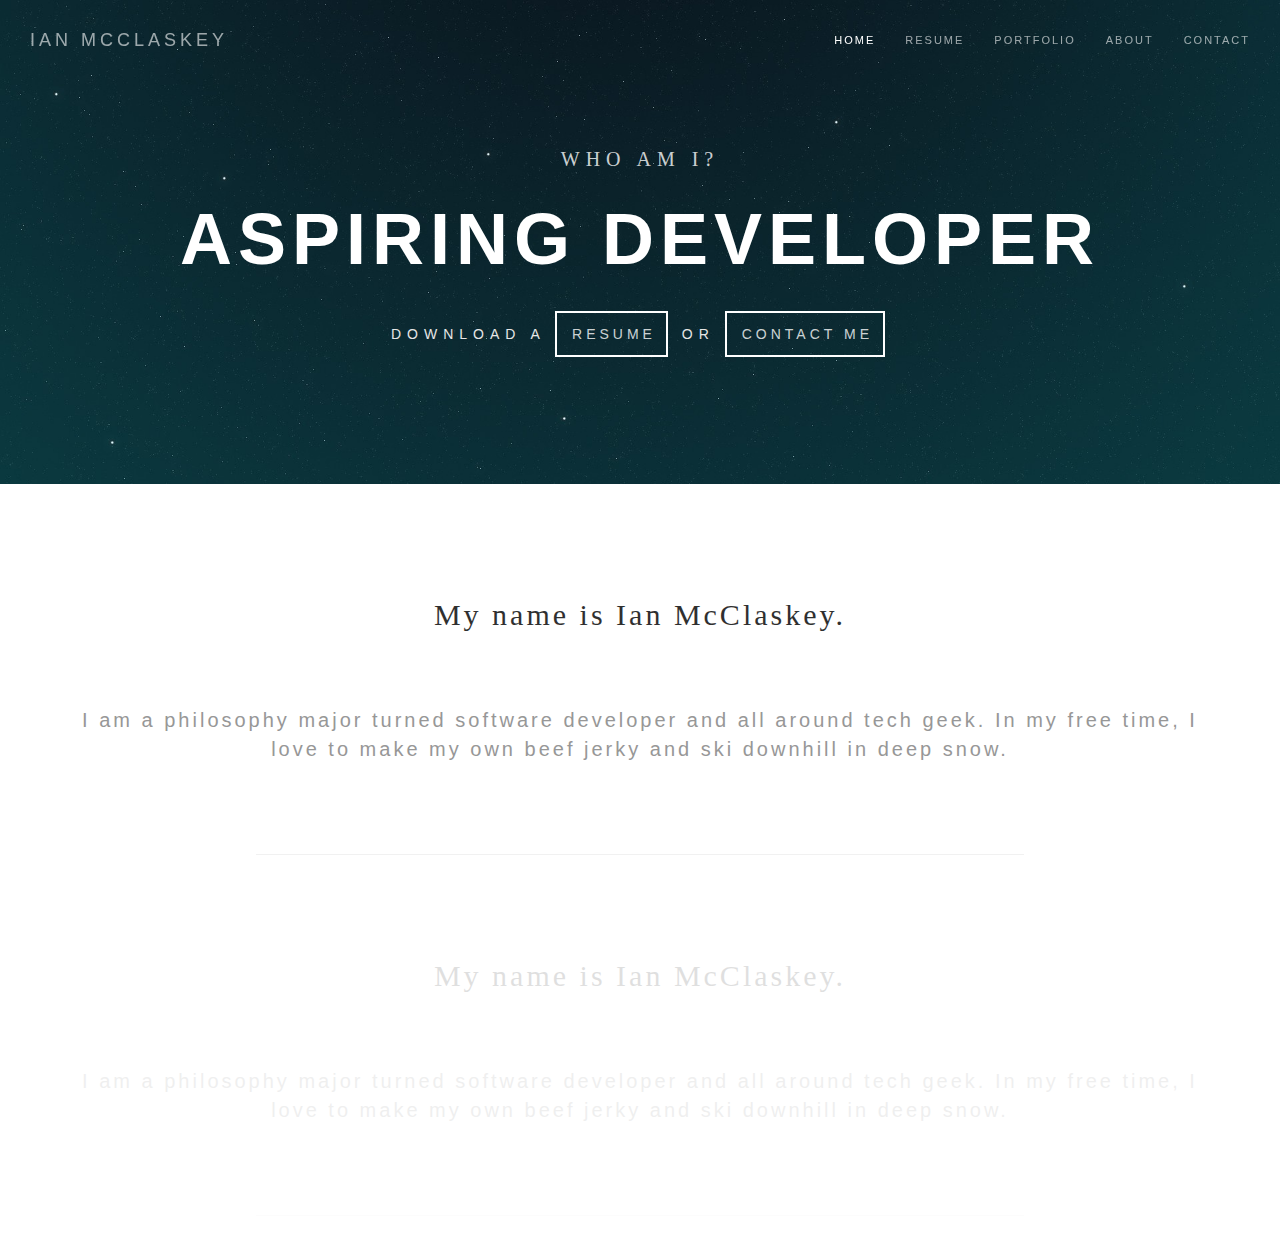
<file: index.html>
<!DOCTYPE html>
<html lang="en">
  <head>
    <meta charset="utf-8">
    <meta http-equiv="X-UA-Compatible" content="IE=edge">
    <meta name="viewport" content="width=device-width, initial-scale=1">
    <title>ian mcclaskey | developer</title>
    <link href="css/bootstrap.min.css" rel="stylesheet">
    <link href="css/jasny-bootstrap.min.css" rel="stylesheet">
    <link rel="stylesheet" href="css/style.css">
  </head>

  <body>
    <!-- navbar brand and push menu button here -->
    <section class="fader">
    	<nav id="navbar" class="nav navbar navbar-custom navbar-fixed-top navbar-transparent">
    		<button id="navbar-toggle" type="button" class="navbar-toggle navbar-toggle-transparent" data-toggle="offcanvas" data-target=".navmenu" data-canvas="body">
          <span class="icon-bar"></span>
          <span class="icon-bar"></span>
          <span class="icon-bar"></span>
        </button>
        <div>
    				<a class="navbar-brand" href="index.html">ian mcclaskey</a>
  			</div>

        <!-- navbar right uncollapsed here -->
  			<div class="collapse navbar-collapse">
  				<ul class="nav navbar-nav navbar-right">
  					<li ><a class="active" href="index.html">home</a></li>
  					<li><a href="resume.html">resume</a></li>
            <li><a href="portfolio.html">portfolio</a></li>
            <li><a href="about.html">about</a></li>
  					<li><a href="contact.html">contact</a></li>
  				</ul>
  			</div>
      </nav>

      <!-- navmenu here -->
      <div id="navmenu" class="navmenu navmenu-custom navmenu-fixed-right offcanvas" style="right: 0px;">
        <div id="push-menu" class="container">
          <ul class="nav navbar-nav">
            <li><a class="active" href="index.html">HOME</a></li>
            <li><a href="resume.html">RESUME</a></li>
            <li><a href="portfolio.html">PORTFOLIO</a></li>
            <li><a href="about.html">ABOUT</a></li>
            <li><a href="contact.html">CONTACT</a></li>
          </ul>
        </div>
      </div>
    </section>

  	<!--jumbotron here -->
    <section class="fader">
    	<div class="jumbotron container-fluid">
    		<div id= "jumbo-inset" class="container">
    			<p id="jumbo-lead">Who am I?</p>
          <p id="jumbo-hero"> ASPIRING  DEVELOPER </p>
    			<p id="jumbo-follow"> Download a <a id="jumbo-link" href="resume.html">RESUME</a> or <a id="jumbo-link" style="white-space: nowrap" href="contact.html">CONTACT ME</a> </p>
    		</div>
      </div>
    </section>

    <!-- content here --> 
    <section class="fader">
      <div class="block container">
        <div class="title" class="container">
          <p> My name is Ian McClaskey. </p>
        </div>
        <div class="subtitle" class="container">
          <p>I am a philosophy major turned software developer and all around tech geek. In my free time, I love to make my own beef jerky and ski downhill in deep snow. </p>
        </div>
      </div>
      <hr>
    </section>

    <section class="fader">
      <div class="block container">
        <div class="title" class="container">
          <p> My name is Ian McClaskey. </p>
        </div>
        <div class="subtitle" class="container">
          <p>I am a philosophy major turned software developer and all around tech geek. In my free time, I love to make my own beef jerky and ski downhill in deep snow. </p>
        </div>
      </div>
      <hr>
    </section>

    <section class="fader">
      <div class="block container">
        <div class="title" class="container">
          <p> My name is Ian McClaskey. </p>
        </div>
        <div class="subtitle" class="container">
          <p>I am a philosophy major turned software developer and all around tech geek. In my free time, I love to make my own beef jerky and ski downhill in deep snow. </p>
        </div>
      </div>
      <hr>
    </section>

    <script src="https://ajax.googleapis.com/ajax/libs/jquery/1.11.3/jquery.min.js"></script>
    <script src="js/bootstrap.min.js"></script>
    <script src="js/jasny-bootstrap.min.js"></script>
    <script src="js/custom.js"></script>

  </body>
</html>
</file>
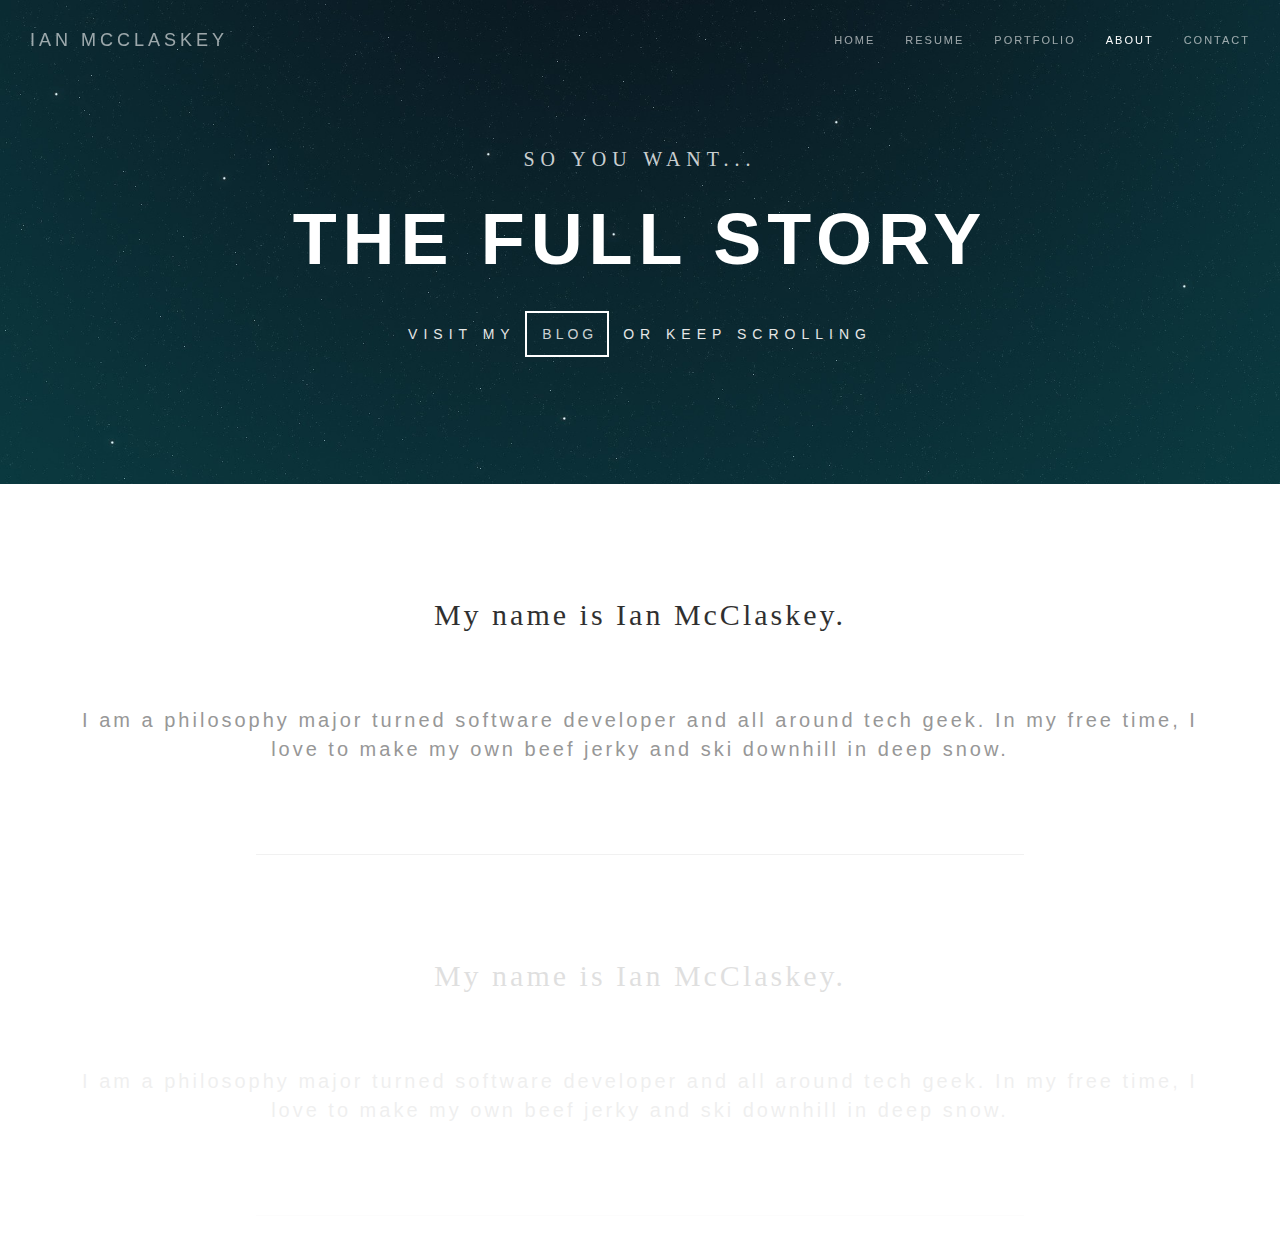
<file: about.html>
<!DOCTYPE html>
<html lang="en">
  <head>
    <meta charset="utf-8">
    <meta http-equiv="X-UA-Compatible" content="IE=edge">
    <meta name="viewport" content="width=device-width, initial-scale=1">
    <title>ian mcclaskey | developer</title>
    <link href="css/bootstrap.min.css" rel="stylesheet">
    <link href="css/jasny-bootstrap.min.css" rel="stylesheet">
    <link rel="stylesheet" href="css/style.css">
  </head>


  <body>


    <!-- navbar brand and push menu button here -->
    <section class="fader">
      <nav id="navbar" class="nav navbar navbar-custom navbar-fixed-top navbar-transparent">
        <button id="navbar-toggle" type="button" class="navbar-toggle navbar-toggle-transparent" data-toggle="offcanvas" data-target=".navmenu" data-canvas="body">
          <span class="icon-bar"></span>
          <span class="icon-bar"></span>
          <span class="icon-bar"></span>
        </button>
        <div>
            <a class="navbar-brand" href="index.html">ian mcclaskey</a>
        </div>


        <!-- navbar right uncollapsed here -->
        <div class="collapse navbar-collapse">
          <ul class="nav navbar-nav navbar-right">
            <li><a href="index.html">home</a></li>
            <li><a href="resume.html">resume</a></li>
            <li><a href="portfolio.html">portfolio</a></li>
            <li><a class="active" href="about.html">about</a></li>
            <li><a href="contact.html">contact</a></li>
          </ul>
        </div>
      </nav>


      <!-- navmenu here -->
      <div id="navmenu" class="navmenu navmenu-custom navmenu-fixed-right offcanvas" style="right: 0px;">
        <div id="push-menu" class="container">
          <ul class="nav navbar-nav">
            <li><a href="index.html">HOME</a></li>
            <li><a href="resume.html">RESUME</a></li>
            <li><a href="portfolio.html">PORTFOLIO</a></li>
            <li><a class="active" href="about.html">ABOUT</a></li>
            <li><a href="contact.html">CONTACT</a></li>
          </ul>
        </div>
      </div>
    </section>


    <!--jumbotron here -->
    <section class="fader">
      <div class="jumbotron container-fluid">
        <div id= "jumbo-inset" class="container">
          <p id="jumbo-lead">So you want...</p>
          <p id="jumbo-hero"> THE FULL STORY </p>
          <p id="jumbo-follow"> Visit my <a id="jumbo-link" href="blog.html">BLOG</a> or keep scrolling</p>
        </div>
      </div>
    </section>
    

    <!-- content here --> 
    <div id="about">
      <section class="fader">
        <div class="block container">
          <div class="title" class="container">
            <p> My name is Ian McClaskey. </p>
          </div>
          <div class="subtitle" class="container">
            <p>I am a philosophy major turned software developer and all around tech geek. In my free time, I love to make my own beef jerky and ski downhill in deep snow. </p>
          </div>
        </div>
        <hr>
      </section>


      <section class="fader">
        <div class="block container">
          <div class="title" class="container">
            <p> My name is Ian McClaskey. </p>
          </div>
          <div class="subtitle" class="container">
            <p>I am a philosophy major turned software developer and all around tech geek. In my free time, I love to make my own beef jerky and ski downhill in deep snow. </p>
          </div>
        </div>
        <hr>
      </section>


      <section class="fader">
        <div class="block container">
          <div class="title" class="container">
            <p> My name is Ian McClaskey. </p>
          </div>
          <div class="subtitle" class="container">
            <p>I am a philosophy major turned software developer and all around tech geek. In my free time, I love to make my own beef jerky and ski downhill in deep snow. </p>
          </div>
        </div>
        <hr>
      </section>
    <div>


    <script src="https://ajax.googleapis.com/ajax/libs/jquery/1.11.3/jquery.min.js"></script>
    <script src="js/bootstrap.min.js"></script>
    <script src="js/jasny-bootstrap.min.js"></script>
    <script src="js/custom.js"></script>


  </body>
</html>
</file>
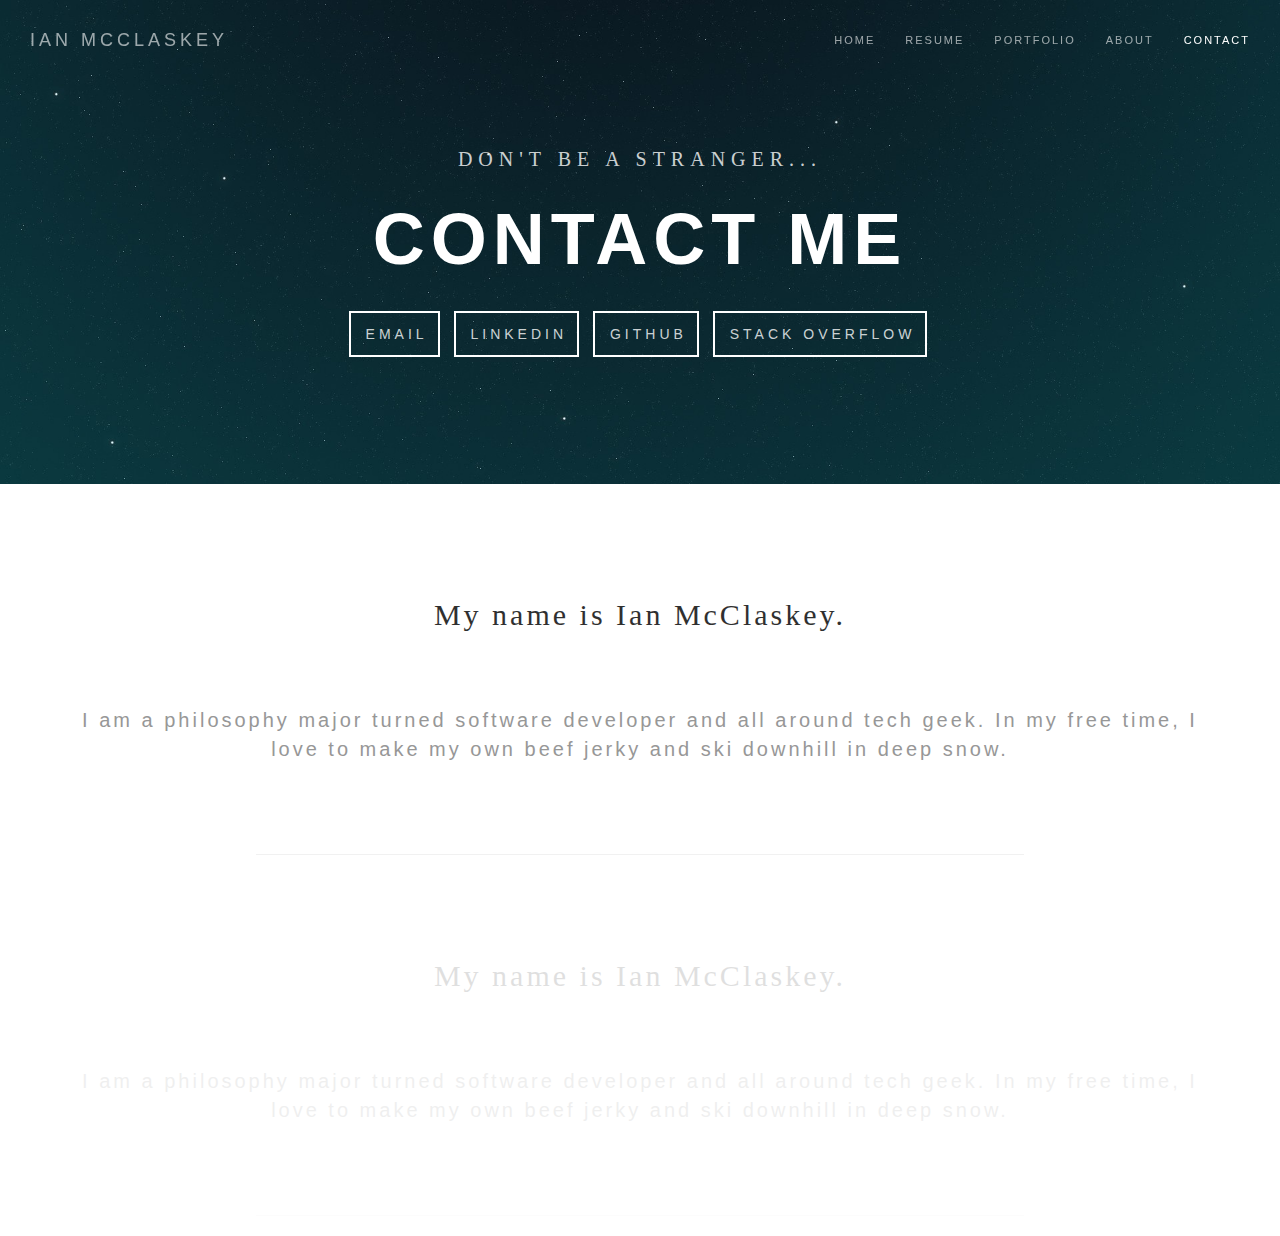
<file: contact.html>
<!DOCTYPE html>
<html lang="en">
  <head>
    <meta charset="utf-8">
    <meta http-equiv="X-UA-Compatible" content="IE=edge">
    <meta name="viewport" content="width=device-width, initial-scale=1">
    <title>ian mcclaskey | developer</title>
    <link href="css/bootstrap.min.css" rel="stylesheet">
    <link href="css/jasny-bootstrap.min.css" rel="stylesheet">
    <link rel="stylesheet" href="css/style.css">
  </head>


  <body>


    <!-- navbar brand and push menu button here -->
    <section class="fader">
      <nav id="navbar" class="nav navbar navbar-custom navbar-fixed-top navbar-transparent">
        <button id="navbar-toggle" type="button" class="navbar-toggle navbar-toggle-transparent" data-toggle="offcanvas" data-target=".navmenu" data-canvas="body">
          <span class="icon-bar"></span>
          <span class="icon-bar"></span>
          <span class="icon-bar"></span>
        </button>
        <div>
            <a class="navbar-brand" href="index.html">ian mcclaskey</a>
        </div>


        <!-- navbar right uncollapsed here -->
        <div class="collapse navbar-collapse">
          <ul class="nav navbar-nav navbar-right">
            <li><a href="index.html">home</a></li>
            <li><a href="resume.html">resume</a></li>
            <li><a href="portfolio.html">portfolio</a></li>
            <li><a href="about.html">about</a></li>
            <li><a class="active" href="contact.html">contact</a></li>
          </ul>
        </div>
      </nav>


      <!-- navmenu here -->
      <div id="navmenu" class="navmenu navmenu-custom navmenu-fixed-right offcanvas" style="right: 0px;">
        <div id="push-menu" class="container">
          <ul class="nav navbar-nav">
            <li><a class="active" href="index.html">HOME</a></li>
            <li><a href="resume.html">RESUME</a></li>
            <li><a href="portfolio.html">PORTFOLIO</a></li>
            <li><a href="about.html">ABOUT</a></li>
            <li><a class="active" href="contact.html">CONTACT</a></li>
          </ul>
        </div>
      </div>
    </section>


    <!--jumbotron here -->
    <section class="fader">
      <div class="jumbotron container-fluid">
        <div id= "jumbo-inset" class="container">
          <p id="jumbo-lead">Don't be a stranger...</p>
          <p id="jumbo-hero"> CONTACT ME </p>
          <p id="jumbo-follow">
            <a id="jumbo-link" href="mailto:imcclaskey@gmail.com">EMAIL</a>
            <a id="jumbo-link" href="https://www.linkedin.com/in/imcclaskey">LINKEDIN</a>
            <a id="jumbo-link" href="https://github.com/imcclaskey">GITHUB</a>
            <a id="jumbo-link" style="white-space: nowrap" href="http://stackoverflow.com/users/5528762/ian-mcclaskey">STACK OVERFLOW</a>
          </p>
        </div>
      </div>
    </section>

    <!-- content here --> 
    <div id="contact">
      <section class="fader">
        <div class="block container">
          <div class="title" class="container">
            <p> My name is Ian McClaskey. </p>
          </div>
          <div class="subtitle" class="container">
            <p>I am a philosophy major turned software developer and all around tech geek. In my free time, I love to make my own beef jerky and ski downhill in deep snow. </p>
          </div>
        </div>
        <hr>
      </section>


      <section class="fader">
        <div class="block container">
          <div class="title" class="container">
            <p> My name is Ian McClaskey. </p>
          </div>
          <div class="subtitle" class="container">
            <p>I am a philosophy major turned software developer and all around tech geek. In my free time, I love to make my own beef jerky and ski downhill in deep snow. </p>
          </div>
        </div>
        <hr>
      </section>


      <section class="fader">
        <div class="block container">
          <div class="title" class="container">
            <p> My name is Ian McClaskey. </p>
          </div>
          <div class="subtitle" class="container">
            <p>I am a philosophy major turned software developer and all around tech geek. In my free time, I love to make my own beef jerky and ski downhill in deep snow. </p>
          </div>
        </div>
        <hr>
      </section>
    </div>


    <script src="https://ajax.googleapis.com/ajax/libs/jquery/1.11.3/jquery.min.js"></script>
    <script src="js/bootstrap.min.js"></script>
    <script src="js/jasny-bootstrap.min.js"></script>
    <script src="js/custom.js"></script>


  </body>
</html>
</file>
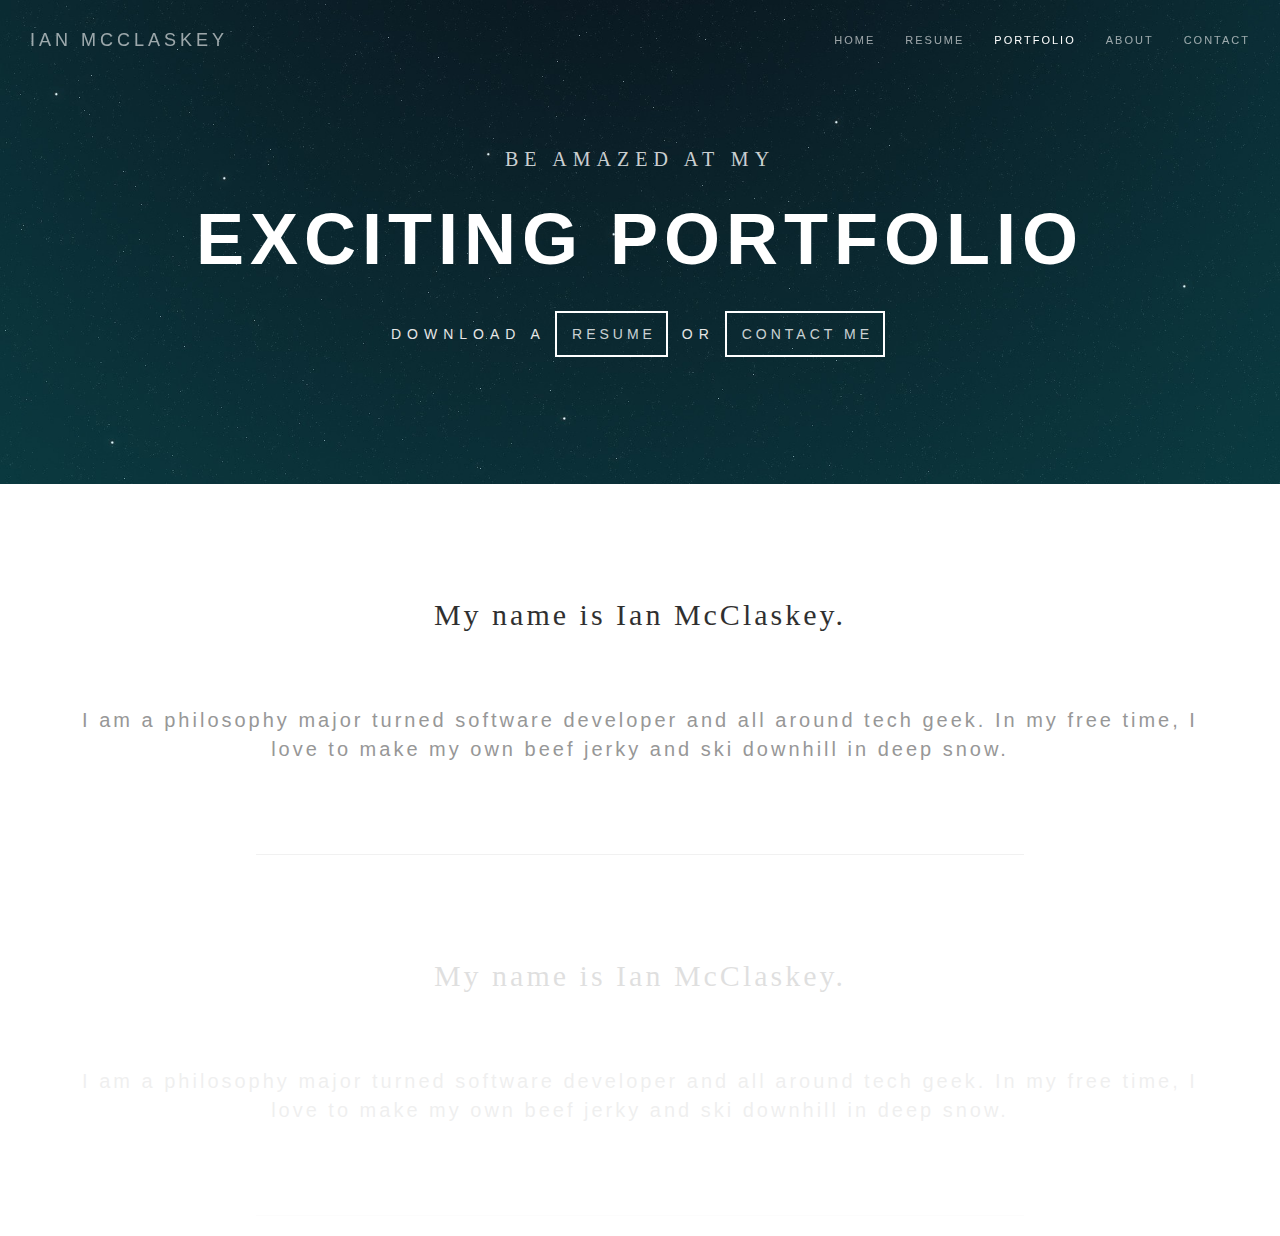
<file: portfolio.html>
<!DOCTYPE html>
<html lang="en">
  <head>
    <meta charset="utf-8">
    <meta http-equiv="X-UA-Compatible" content="IE=edge">
    <meta name="viewport" content="width=device-width, initial-scale=1">
    <title>ian mcclaskey | developer</title>
    <link href="css/bootstrap.min.css" rel="stylesheet">
    <link href="css/jasny-bootstrap.min.css" rel="stylesheet">
    <link rel="stylesheet" href="css/style.css">
  </head>


  <body>


    <!-- navbar brand and push menu button here -->
    <section class="fader">
      <nav id="navbar" class="nav navbar navbar-custom navbar-fixed-top navbar-transparent">
        <button id="navbar-toggle" type="button" class="navbar-toggle navbar-toggle-transparent" data-toggle="offcanvas" data-target=".navmenu" data-canvas="body">
          <span class="icon-bar"></span>
          <span class="icon-bar"></span>
          <span class="icon-bar"></span>
        </button>
        <div>
            <a class="navbar-brand" href="index.html">ian mcclaskey</a>
        </div>


        <!-- navbar right uncollapsed here -->
        <div class="collapse navbar-collapse">
          <ul class="nav navbar-nav navbar-right">
            <li><a href="index.html">home</a></li>
            <li><a href="resume.html">resume</a></li>
            <li><a class="active" href="portfolio.html">portfolio</a></li>
            <li><a href="about.html">about</a></li>
            <li><a href="contact.html">contact</a></li>
          </ul>
        </div>
      </nav>


      <!-- navmenu here -->
      <div id="navmenu" class="navmenu navmenu-custom navmenu-fixed-right offcanvas" style="right: 0px;">
        <div id="push-menu" class="container">
          <ul class="nav navbar-nav">
            <li><a href="index.html">HOME</a></li>
            <li><a href="resume.html">RESUME</a></li>
            <li><a class="active" href="portfolio.html">PORTFOLIO</a></li>
            <li><a href="about.html">ABOUT</a></li>
            <li><a href="contact.html">CONTACT</a></li>
          </ul>
        </div>
      </div>
    </section>


    <!--jumbotron here -->
    <section class="fader">
      <div class="jumbotron container-fluid">
        <div id= "jumbo-inset" class="container">
          <p id="jumbo-lead">Be amazed at my </p>
          <p id="jumbo-hero"> EXCITING PORTFOLIO </p>
          <p id="jumbo-follow"> Download a <a id="jumbo-link" href="resume.html">RESUME</a> or <a id="jumbo-link" style="white-space: nowrap" href="contact.html">CONTACT ME</a> </p>
        </div>
      </div>
    </section>

    
    <!-- content here --> 
    <section class="fader">
      <div class="block container">
        <div class="title" class="container">
          <p> My name is Ian McClaskey. </p>
        </div>
        <div class="subtitle" class="container">
          <p>I am a philosophy major turned software developer and all around tech geek. In my free time, I love to make my own beef jerky and ski downhill in deep snow. </p>
        </div>
      </div>
      <hr>
    </section>


    <section class="fader">
      <div class="block container">
        <div class="title" class="container">
          <p> My name is Ian McClaskey. </p>
        </div>
        <div class="subtitle" class="container">
          <p>I am a philosophy major turned software developer and all around tech geek. In my free time, I love to make my own beef jerky and ski downhill in deep snow. </p>
        </div>
      </div>
      <hr>
    </section>


    <section class="fader">
      <div class="block container">
        <div class="title" class="container">
          <p> My name is Ian McClaskey. </p>
        </div>
        <div class="subtitle" class="container">
          <p>I am a philosophy major turned software developer and all around tech geek. In my free time, I love to make my own beef jerky and ski downhill in deep snow. </p>
        </div>
      </div>
      <hr>
    </section>

    <!-- <div id="portfolio">
      <section class="fader">
        <div class="block container">
          <row>
            <div class="col-sm-12">
              <div class="project-item">
                <div class="project-image">
                  <img class="center-block dropfade" src="assets/project.jpg">
                  <div class="project-detail">This website.</div>
                </div>
              </div>
            </div>
          </row>
        </div>
      </section> -->

 
    <script src="https://ajax.googleapis.com/ajax/libs/jquery/1.11.3/jquery.min.js"></script>
    <script src="js/bootstrap.min.js"></script>
    <script src="js/jasny-bootstrap.min.js"></script>
    <script src="js/custom.js"></script>


  </body>
</html>
</file>
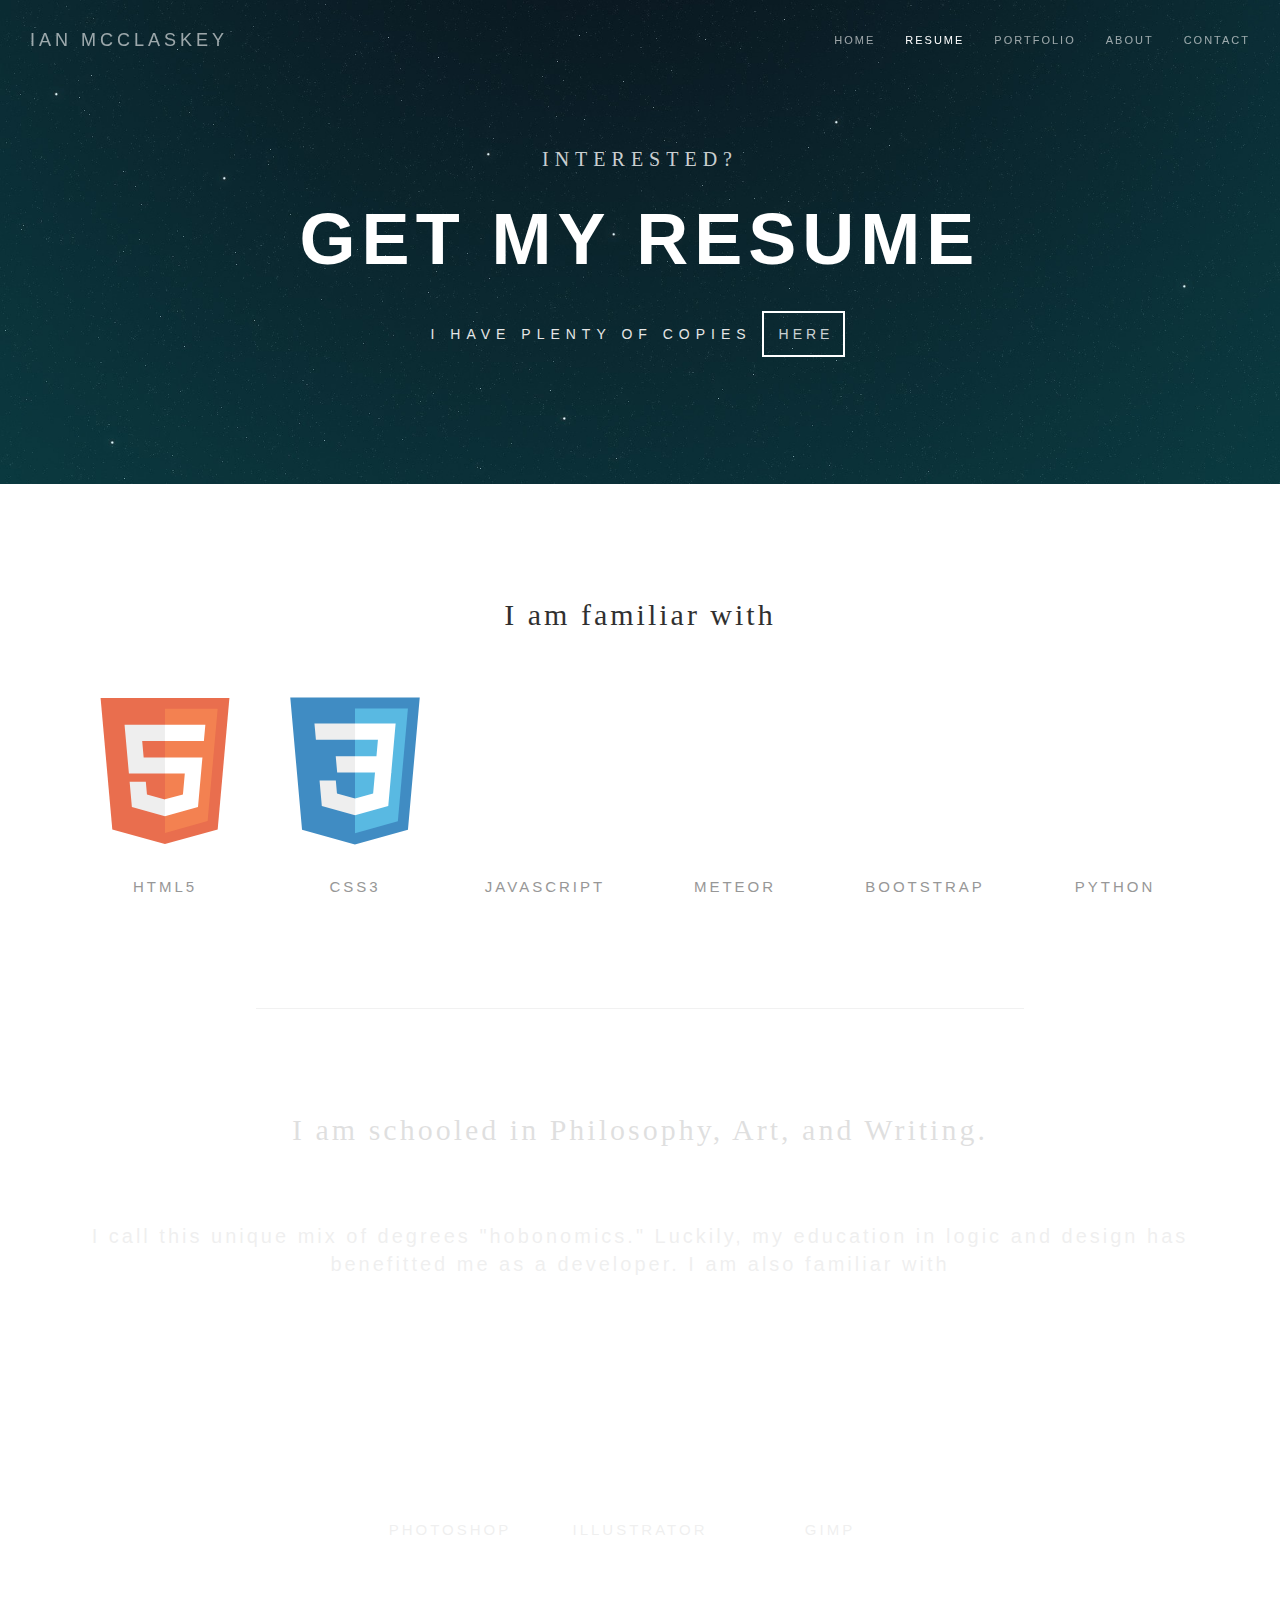
<file: resume.html>
<!DOCTYPE html>
<html lang="en">
  <head>
    <meta charset="utf-8">
    <meta http-equiv="X-UA-Compatible" content="IE=edge">
    <meta name="viewport" content="width=device-width, initial-scale=1">
    <title>ian mcclaskey | developer</title>
    <link href="css/bootstrap.min.css" rel="stylesheet">
    <link href="css/jasny-bootstrap.min.css" rel="stylesheet">
    <link rel="stylesheet" href="css/style.css">
  </head>


  <body>


    <!-- navbar brand and push menu button here -->
    <section class="fader">
      <nav id="navbar" class="nav navbar navbar-custom navbar-fixed-top navbar-transparent">
        <button id="navbar-toggle" type="button" class="navbar-toggle navbar-toggle-transparent" data-toggle="offcanvas" data-target=".navmenu" data-canvas="body">
          <span class="icon-bar"></span>
          <span class="icon-bar"></span>
          <span class="icon-bar"></span>
        </button>
        <div>
            <a class="navbar-brand" href="index.html">ian mcclaskey</a>
        </div>


        <!-- navbar right uncollapsed here -->
        <div class="collapse navbar-collapse">
          <ul class="nav navbar-nav navbar-right">
            <li><a href="index.html">home</a></li>
            <li><a class="active" href="resume.html">resume</a></li>
            <li><a href="portfolio.html">portfolio</a></li>
            <li><a href="about.html">about</a></li>
            <li><a href="contact.html">contact</a></li>
          </ul>
        </div>
      </nav>


      <!-- navmenu here -->
      <div id="navmenu" class="navmenu navmenu-custom navmenu-fixed-right offcanvas" style="right: 0px;">
        <div id="push-menu" class="container">
          <ul class="nav navbar-nav">
            <li><a href="index.html">HOME</a></li>
            <li><a class="active" href="resume.html">RESUME</a></li>
            <li><a href="portfolio.html">PORTFOLIO</a></li>
            <li><a href="about.html">ABOUT</a></li>
            <li><a href="contact.html">CONTACT</a></li>
          </ul>
        </div>
      </div>
    </section>


    <!--jumbotron here -->
    <section class="fader">
      <div class="jumbotron container-fluid">
        <div id= "jumbo-inset" class="container">
          <p id="jumbo-lead">Interested?</p>
          <p id="jumbo-hero"> GET MY RESUME </p>
          <p id="jumbo-follow"> I have plenty of copies <a id="jumbo-link" href="assets/Ian-McClaskey-Resume.pdf" download="Ian-McClaskey-Resume">HERE</a></p>
        </div>
      </div>
    </div>


    <!-- content here -->
    <div id="resume">
      <section class="fader">
        <div class="block container">
          <div class="col-s-12" >
            <p class="title"> I am familiar with </p>
          </div>
          <row id="icons" class="text-center">
            <div class="col-xs-4 col-sm-4 col-md-2 col-lg-2">
              <img class="dropfade" src="icons/html5-original.svg">  
              <p class="subtitle"> HTML5 </p>
            </div>
            <div class="col-xs-4 col-sm-4 col-md-2 col-lg-2">
              <img class="dropfade" src="icons/css3-original.svg"> 
              <p class="subtitle"> CSS3 </p> 
            </div>
            <div class="col-xs-4 col-sm-4 col-md-2 col-lg-2">
              <img class="dropfade" src="icons/javascript-original.svg"> 
              <p class="subtitle"> JAVASCRIPT </p> 
            </div>
            <div class="col-xs-4 col-sm-4 col-md-2 col-lg-2">
              <img class="dropfade" src="icons/meteor-original.svg">  
              <p class="subtitle"> METEOR </p>
            </div>
            <div class="col-xs-4 col-sm-4 col-md-2 col-lg-2">
              <img class="dropfade" src="icons/bootstrap-original.svg">
              <p class="subtitle"> BOOTSTRAP </p>  
            </div>
            <div class="col-xs-4 col-sm-4 col-md-2 col-lg-2">
              <img class="dropfade" src="icons/python-original.svg">
              <p class="subtitle"> PYTHON </p>
            </div>
          </row>
        </div>
        <hr>
      </section>

      <section class="fader">
        <div class="block container">
          <div class="col-s-12">
            <p class="title"> I am schooled in Philosophy, Art, and Writing. </p>
          </div>
          <div class="col-s-12">
            <p class="subtitle">I call this unique mix of degrees "hobonomics." Luckily, my education in logic and design has benefitted me as a developer. I am also familiar with</p>
            <row id="icons" class="text-center">
            <div class="col-xs-4 col-sm-4 col-md-2 col-md-offset-3 col-lg-2 col-lg-offset-3">
              <img class="dropfade" src="icons/photoshop-original.svg">  
              <p class="subtitle"> PHOTOSHOP </p>
            </div>
            <div class="col-xs-4 col-sm-4 col-md-2 col-lg-2">
              <img class="dropfade" src="icons/illustrator-original.svg"> 
              <p class="subtitle"> ILLUSTRATOR </p> 
            </div>
            <div class="col-xs-4 col-sm-4 col-md-2 col-lg-2">
              <img class="dropfade" src="icons/gimp-original.svg"> 
              <p class="subtitle"> GIMP </p> 
            </div>
          </row>
          </div>
        </div>
      </section>

    <script src="https://ajax.googleapis.com/ajax/libs/jquery/1.11.3/jquery.min.js"></script>
    <script src="js/bootstrap.min.js"></script>
    <script src="js/jasny-bootstrap.min.js"></script>
    <script src="js/custom.js"></script>


  </body>
</html>
</file>
<file: css/style.css>
/* All style should go in this document. */

html {
    overflow-y: scroll;
}

/* Links */
a {
	color: rgba(255,255,255,.6);
    background-color: transparent;
}

a:hover {
    color: #fff;
    background-color: transparent;
}

a:focus {
    color: #fff;
    background-color: transparent;
}

hr {
    width: 60%;
}


@media (max-width: 480px) {
    hr {
       width: 100%;
       border-top: 1px solid #888;
    }
}

/*-----------------------------------

      fade sections

-------------------------------------*/

.fader { 
    display: none; 
}

#resume .dropfade {
    bottom: 50px;   
    opacity: 0;
}

#portfolio .dropfade {
    bottom: 30px;   
    opacity: 0;
}

/*-----------------------------------

      navbar-custom styling here

-------------------------------------*/

.navbar {
    -webkit-transition: all 0.25s ease-in-out, right 0.35s, left 0.35s;
    -moz-transition: all 0.25s ease-in-out, right 0.35s, left 0.35s;
    -o-transition: all 0.25s ease-in-out, right 0.35s, left 0.35s;
    transition: all 0.25s ease-in-out, right 0.35s, left 0.35s;

   /* -webkit-transition: background 0.25s ease-in-out, padding 0.25s ease-in-out, border-bottom 0.25s ease-in-out; 
    -moz-transition: background 0.25s ease-in-out, padding 0.25s ease-in-out, border-bottom 0.25s ease-in-out; 
    -o-transition: background 0.25s ease-in-out, padding 0.25s ease-in-out, border-bottom 0.25s ease-in-out; 
    transition: background 0.25s ease-in-out, padding 0.25s ease-in-out, border-bottom 0.25s ease-in-out; */
}

.navbar-custom {
    padding: 0px 30px;
    background-color: #fff;
    text-transform: uppercase;
	font-size: 11px;
	letter-spacing: 2px;
	font-weight: 500;
    border-bottom: 1px solid rgba(180,180,180, .8);
}

.navbar-custom .navbar-brand {
    color: rgb(80,80,80);
    font-family: sans-serif;
    letter-spacing: 4px;
    font-weight: 300;
    padding-left: 0px;
    -webkit-transition: color 0.25s ease .1s;
    -moz-transition: color 0.25s ease .1s;
    -o-transition: color 0.25s ease .1s;
    transition: color 0.25s ease .1s;
    
}

.navbar-nav > li > a {
    color: rgb(150,150,150);
    -webkit-transition: background-color 0.25s ease;
    -moz-transition: background-color 0.25s ease;
    -o-transition: background-color 0.25s ease;
    transition: background-color 0.25s ease;
    
}

.nav > li > a:hover {
    color: rgb(80,80,80);
    background-color: transparent ;
    -webkit-transition: none;
    -moz-transition: none;
    -o-transition: none;
    transition: none;
}

.navbar-nav > li > a:focus {
    color: rgb(180,180,180);
    
}

.navbar-nav > li > .active {
    color: rgb(80,80,80);
}

@media (max-width: 480px) {
    .navbar-custom{
        padding: 0px 10px 0px 20px;
    }
}

/*-----------------------------------

    navbar-transparent styling here

-------------------------------------*/

.navbar-transparent {
    padding: 15px 30px 7px 30px;
    background: transparent;
    border-bottom: 1px solid rgba(180,180,180, 0);
}

.navbar-transparent .navbar-brand {
    color: rgba(255,255,255,.6);
    font-family: sans-serif;
    letter-spacing: 4px;
    font-weight: 100;
    padding-left: 0px;
}

.navbar-transparent .navbar-nav > li > a {
    color: rgba(255,255,255,.6);
    background-color:transparent;
}

.navbar-transparent .navbar-nav > li > a:hover {
    color: #fff;
    text-decoration: none;
    background-color: transparent;
}

.navbar-transparent .navbar-nav > li > a:focus {
    background-color: transparent;
    text-decoration: none;
    color: #fff;
}

.navbar-transparent .navbar-nav > li > .active {
    background-color: transparent;
    text-decoration:none;
    color: #fff;
}

@media (max-width: 480px) {
    .navbar-transparent{
        padding: 5px 10px 10px 20px;
    }
}

/*--------------------------

       icon bar styling 

 ---------------------------*/

.navbar-toggle, .navbar-toggle-transparent {
    margin-right: 0px;
}

.navbar-toggle .icon-bar {
    background-color: rgb(180,180,180);
    -webkit-transition: background-color 0.25s ease;
    -moz-transition: background-color 0.25s ease;
    -o-transition: background-color 0.25s ease;
    transition: background-color 0.25s ease;
}

.navbar-toggle:hover .icon-bar {
    background-color: black;
    -webkit-transition: none;
    -moz-transition: none;
    -o-transition: none;
    transition: none;
    
}

.navbar-toggle-transparent .icon-bar {
    background-color: rgba(255,255,255,.6);
    -webkit-transition: background-color 0.25s ease;
    -moz-transition: background-color 0.25s ease;
    -o-transition: background-color 0.25s ease;
    transition: background-color 0.25s ease;

}

.navbar-toggle-transparent:hover .icon-bar {
    background-color: white;
    -webkit-transition: none;
    -moz-transition: none;
    -o-transition: none;
    transition: none;
}


/*----------------------------------

    navmenu-custom styling here 

 ----------------------------------*/

.navmenu li > a:hover, .navmenu li > a:focus {
    color: #F8F8F8;
    text-decoration: none;
    background-color: transparent;
}

.navbar > li > .active {
    color: #fff;
}

.navmenu {
    color: rgba(255,255,255,.8);
    font-size: 14px;
    letter-spacing: 4px;
    font-weight: 500;
    border-radius:0;
    width: 200px;
    border-style: none;
}

.navmenu-custom {
    background-color: rgb(35, 35, 35)
}

#push-menu {
    padding: 20px 30px 30px 30px;
}


/*--------------------------------

    jumbotron styling here 

---------------------------------*/

#jumbo-inset {
    padding-top: 30px;
    padding-bottom: 30px;
    text-align: center;
    color: rgb(230,230,230);
}

.jumbotron {
    background: url('../assets/jumbo.jpg') no-repeat center center;
    background-size: cover;
    padding-top: 90px;
    padding-bottom: 70px;
}

.jumbotron p{
    margin-top: 25px;
    margin-bottom: 25px
}

#jumbo-lead{
    color: rgba(255,255,255,.8);
    letter-spacing: 6px;
    font-size: 2rem;
    font-family:trebuchet;
    text-transform: uppercase;
    
}

#jumbo-hero {
    color: #FFF;
    font-size: 7.2rem;
    font-weight: 600;
    letter-spacing:6px;
    line-height:80px
}

#jumbo-follow {
    text-transform: uppercase;
    font-weight :500;
    font-size: 14px;
    letter-spacing:6px;
    line-height: 50px;
    margin-top: 30px;
}


#jumbo-link {
    color: rgba(255,255,255,.8);
    border: 2px solid white;
    padding: 13px 10px 13px 15px;
    letter-spacing: 4px;
    margin-right: 4px;
    -webkit-transition: background 0.2s ease, color 0.2s ease;
    -moz-transition: background 0.2s ease, color 0.2s ease;
    -o-transition: background 0.2s ease, color 0.2s ease;
    transition: background 0.2s ease, color 0.2s ease;
}

#jumbo-link:hover {
    background-color: white;
    border: 2px solid white;
    padding: 13px 10px 13px 15px;
    letter-spacing: 4px;
    margin-right: 4px;
    color: black;
    text-decoration: none;
    -webkit-transition: background 0.2s ease, color 0.2s ease;
    -moz-transition: background 0.2s ease, color 0.2s ease;
    -o-transition: background 0.2s ease, color 0.2s ease;
    transition: background 0.2s ease, color 0.2s ease;
}

@media (max-width: 480px) {
    #jumbo-hero {
        font-size:4.8rem;
        line-height: 60px;
    }
    .jumbotron {
        padding: 50px 0 0px 0;
    }
}


/*--------------------------------

    content here

---------------------------------*/

.block {
    padding-bottom: 30px;
}


.title {
    font-family: garamond;
    font-size: 3rem;
    color: black;
    letter-spacing: 3px;
    text-align: center;
    padding-top: 80px;
    padding-bottom: 30px;
}

.subtitle {
    font-size: 2rem;
    color: gray;
    letter-spacing: 3px;
    text-align: center;
    padding: 30px 0;
    
}

@media (max-width: 480px) {
    .block {
        padding-bottom: 10px;
    }
    .title {
        padding: 20px 0;

    }
    .subtitle {
        padding: 0;
        letter-spacing: 2px;
    }
}

/*--------------------------------

    resume specific here

---------------------------------*/

#resume #icons div {
    padding: 20px 20px;
    
}

#resume #icons .subtitle {
    font-size:1.5rem;
}

#resume img {
    bottom: 0px;
    opacity: 100%;
    position: relative;
    -webkit-transition: bottom 0.3s ease, opacity 0.2s ease-out;
    -moz-transition: bottom 0.3s ease, opacity 0.2s ease-out;
    -o-transition: bottom 0.3s ease, opacity 0.2s ease-out;
    transition: bottom 0.3s ease, opacity 0.2s ease-out;
  
}

#resume img:hover {
    bottom: 20px;
}

@media (max-width: 480px) {
    #resume #icons .subtitle{
        display: none;
    }
}

/*--------------------------------

    portfolio specific here

---------------------------------*/

#portfolio .project-item {
    margin-top: 0px;
    width:70%;
    margin-right: auto;
    margin-left:auto;
}

#portfolio .project-image {
    position: relative;
}


#portfolio img {
    overflow: hidden;
    position: relative;
    bottom: 0px;
    width: 100%;
    opacity: 100%;
    -webkit-transition: bottom 0.3s ease, opacity 0.2s ease-out;
    -moz-transition: bottom 0.3s ease, opacity 0.2s ease-out;
    -o-transition: bottom 0.3s ease, opacity 0.2s ease-out;
    transition: bottom 0.3s ease, opacity 0.2s ease-out;
  
}

#portfolio .project-detail {
    position: absolute;
    width: 100%;
    left: 0;
    bottom: 100%;
    padding: 20px;
    opacity: 0;
    z-index: 2;
    text-align: center;
    font-size: 36px;
    color: #fff;
}

#portfolio .project-image:hover .project-detail {
    opacity: 1;
    bottom: 50%;
    -webkit-transform: all 0.5s;
    -moz-transform: all 0.5s;
    -p-transform: all 0.5s;
    transform: all 0.5s;
}
</file>
